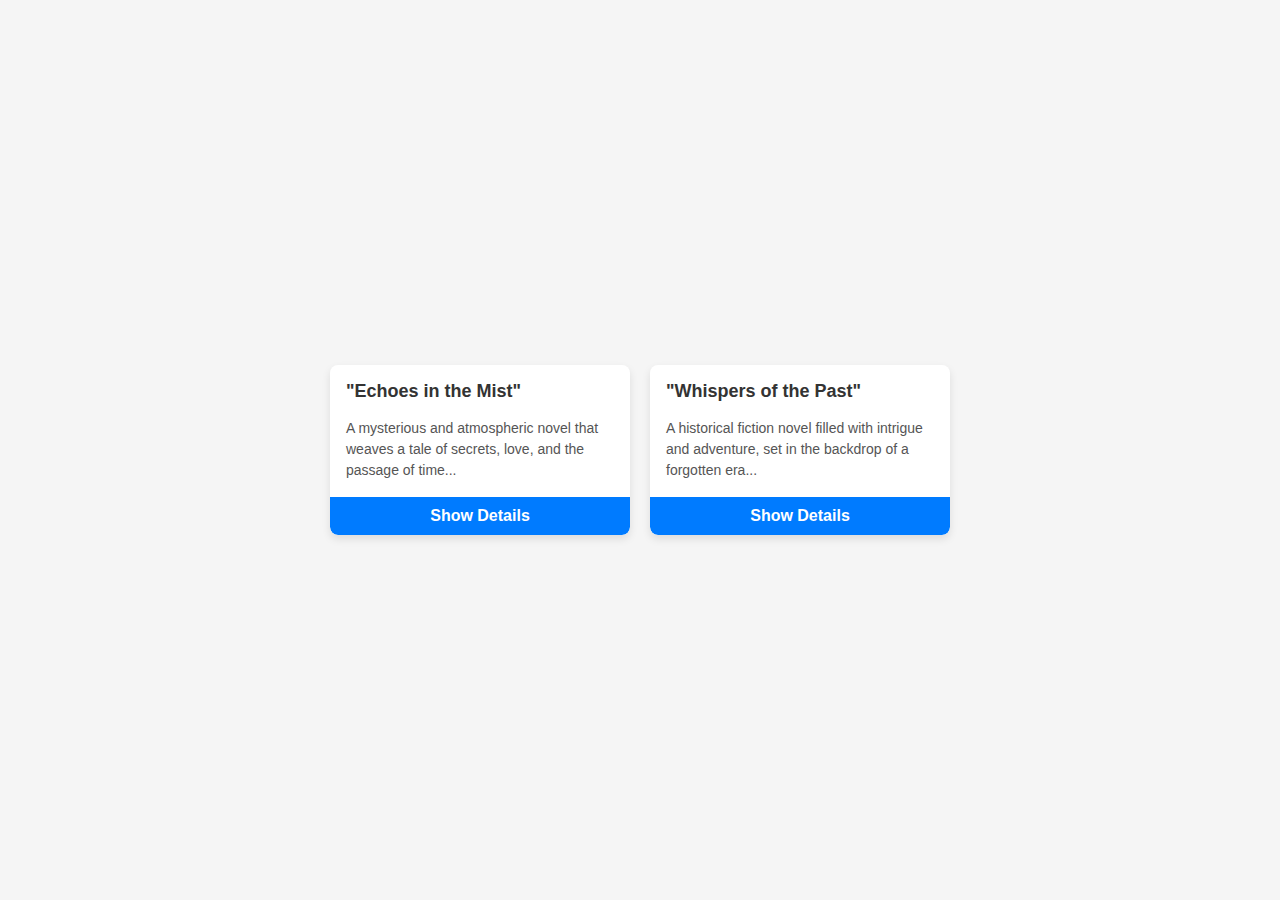
<file: sample.html>
<!DOCTYPE html>
<html lang="en">
<head>
    <meta charset="UTF-8">
    <meta name="viewport" content="width=device-width, initial-scale=1.0">
    <title>Book Cards</title>
    <style>
        body {
            font-family: Arial, sans-serif;
            background-color: #f5f5f5;
            display: flex;
            justify-content: center;
            align-items: center;
            min-height: 100vh;
            margin: 0;
        }

        .card-container {
            display: flex;
            gap: 20px;
            flex-wrap: wrap;
            justify-content: center;
            padding: 20px;
        }

        .card {
            background: #ffffff;
            width: 300px;
            border-radius: 8px;
            box-shadow: 0 4px 8px rgba(0, 0, 0, 0.1);
            overflow: hidden;
            transition: transform 0.2s;
            position: relative;
        }

        .card:hover {
            transform: scale(1.05);
        }

        .card h5 {
            margin: 16px;
            font-size: 18px;
            color: #333;
        }

        .card p {
            margin: 16px;
            color: #555;
            font-size: 14px;
            line-height: 1.5;
        }

        .details {
            background: #007bff;
            color: white;
            text-align: center;
            padding: 10px;
            border-radius: 0 0 8px 8px;
            font-weight: bold;
            cursor: pointer;
            transition: background 0.3s;
        }

        .details:hover {
            background: #0056b3;
        }

        /* Details section */
        .card-content {
            display: none;
            position: absolute;
            top: 0;
            left: 0;
            width: 50%;
            height: 70%;
            background: rgba(0, 0, 0, 0.8);
            color: #fff;
            padding: 20px;
            border-radius: 8px;
            text-align: left;
        }

        .card:hover .card-content {
            display: block;
        }

        .card-content h5 {
            font-size: 20px;
            margin-bottom: 10px;
        }

        .close-btn {
            text-align: right;
            margin-top: 10px;
            color: #007bff;
            cursor: pointer;
        }

    </style>
</head>
<body>
    <div class="card-container">
        <div class="card">
            <h5>"Echoes in the Mist"</h5>
            <p>A mysterious and atmospheric novel that weaves a tale of secrets, love, and the passage of time...</p>
            <div class="details">Show Details</div>
            <div class="card-content">
                <h5>Book Details</h5>
                <p><strong>Author:</strong> Jane Doe</p>
                <p><strong>Genre:</strong> Mystery, Fiction</p>
                <p><strong>Publication Year:</strong> 2023</p>
                <p class="close-btn">Hover away to close</p>
            </div>
        </div>

        <div class="card">
            <h5>"Whispers of the Past"</h5>
            <p>A historical fiction novel filled with intrigue and adventure, set in the backdrop of a forgotten era...</p>
            <div class="details">Show Details</div>
            <div class="card-content">
                <h5>Book Details</h5>
                <p><strong>Author:</strong> John Smith</p>
                <p><strong>Genre:</strong> Historical Fiction</p>
                <p><strong>Publication Year:</strong> 2021</p>
                <p class="close-btn">Hover away to close</p>
            </div>
        </div>
    </div>
</body>
</html>
</file>
